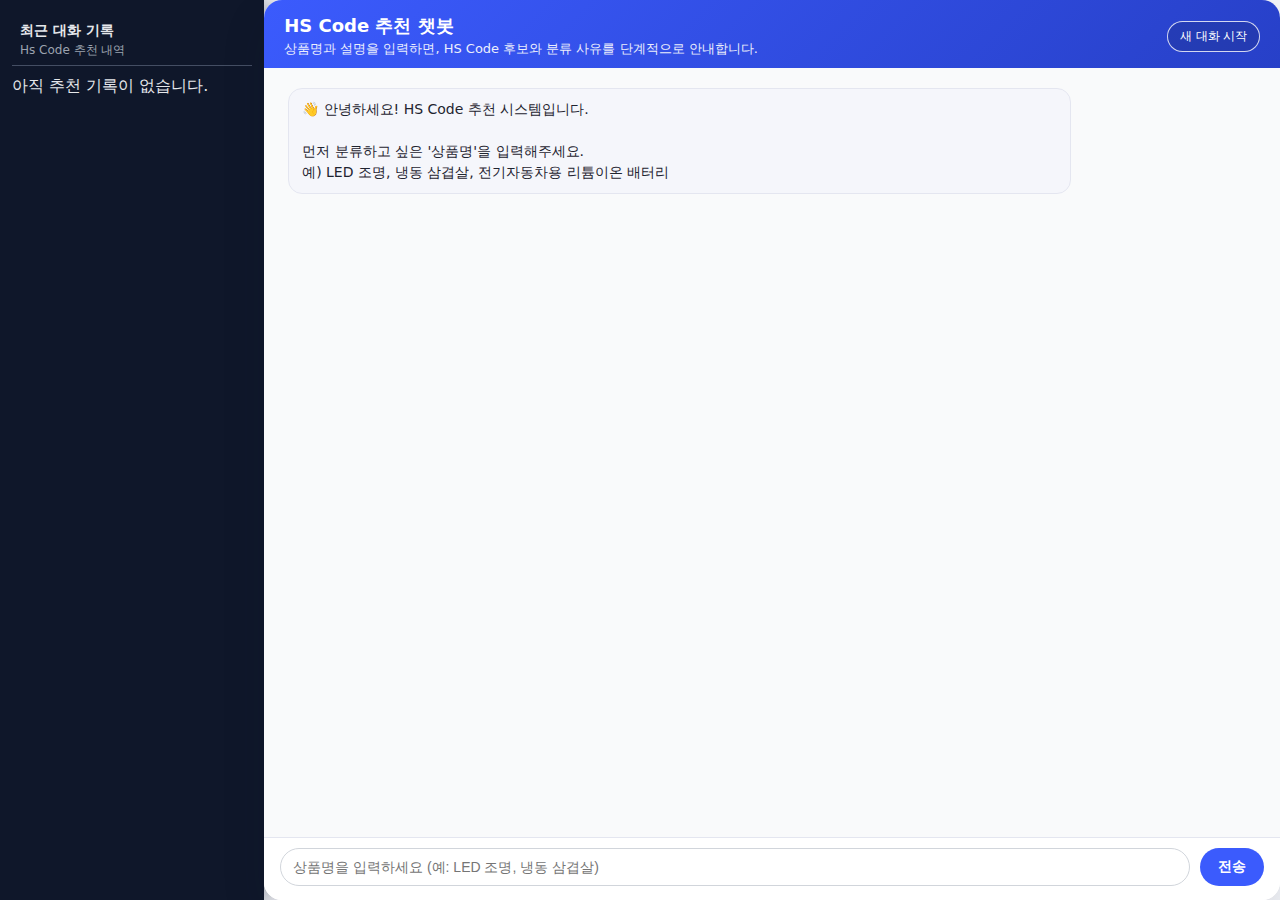
<file: frontend/index.html>
<!DOCTYPE html>
<html lang="ko">
  <head>
    <meta charset="UTF-8" />
    <title>HS Code 챗봇</title>
    <link rel="stylesheet" href="style.css" />
  </head>
  <body>
    <div class="app-shell">
      <!-- 왼쪽 사이드바: 최근 추천 기록 -->
      <aside class="sidebar">
        <div class="sidebar-header">
          <div class="sidebar-title">최근 대화 기록</div>
          <div class="sidebar-caption">Hs Code 추천 내역</div>
        </div>
        <div id="history-list" class="history-list">
          <div class="history-empty">아직 추천 기록이 없습니다.</div>
        </div>
      </aside>

      <!-- 메인 챗봇 영역 -->
      <div class="chat-container">
        <div class="chat-header">
          <div class="chat-title-row">
            <div>
              <div class="chat-title">HS Code 추천 챗봇</div>
              <div class="chat-subtitle">
                상품명과 설명을 입력하면, HS Code 후보와 분류 사유를 단계적으로 안내합니다.
              </div>
            </div>
            <button id="reset-btn" class="reset-btn">새 대화 시작</button>
          </div>
        </div>

        <div id="chat" class="chat-messages"></div>

        <div class="chat-input">
          <input
            id="input"
            type="text"
            placeholder="메시지를 입력하세요..."
          />
          <button id="send">전송</button>
        </div>
      </div>
    </div>

    <script src="main.js"></script>
  </body>
</html>
</file>
<file: frontend/style.css>
:root {
  --bg-page: #f3f4f8;
  --primary: #3b5bfd;
  --primary-dark: #2740c8;
  --accent: #00b894;
  --border-subtle: #e4e6f0;
  --text-main: #1f2430;
  --text-muted: #6b7280;
  --bubble-bot: #f5f6fb;
  --bubble-user: #e5edff;
}

/* 전체 페이지 레이아웃 */
body {
  margin: 0;
  height: 100vh;
  overflow: hidden; /* 메인 스크롤은 chat-messages에서만 */
  font-family: -apple-system, BlinkMacSystemFont, system-ui, sans-serif;
  background: var(--bg-page);
  color: var(--text-main);
}

.app-shell {
  height: 100vh;
  display: flex;
  justify-content: center;
  align-items: stretch;
}

/* ───── 사이드바 (왼쪽 최근 기록) ───── */

.sidebar {
  width: 260px;
  background: #0f172a;
  color: #e5e7eb;
  padding: 14px 12px 16px;
  display: flex;
  flex-direction: column;
  box-shadow: 6px 0 20px rgba(15, 23, 42, 0.35);
}

.sidebar-header {
  padding: 8px 8px 6px;
  border-bottom: 1px solid rgba(148, 163, 184, 0.4);
}

.sidebar-title {
  font-size: 14px;
  font-weight: 600;
}

.sidebar-caption {
  font-size: 12px;
  margin-top: 2px;
  color: #9ca3af;
}

.history-list {
  flex: 1;
  margin-top: 10px;
  overflow-y: auto;
  padding-right: 6px;
}

.history-item {
  padding: 8px 9px;
  margin-bottom: 6px;
  border-radius: 10px;
  background: rgba(15, 23, 42, 0.6);
  border: 1px solid rgba(148, 163, 184, 0.5);
  cursor: pointer;                 /* ← 클릭 가능 표시 */
  transition: background 0.15s, transform 0.05s;
}

.history-item:hover {
  background: rgba(15, 23, 42, 0.8);
  transform: translateY(-1px);
}


.history-title {
  font-size: 13px;
  font-weight: 500;
  color: #e5e7eb;
}

.history-sub {
  font-size: 11px;
  color: #9ca3af;
  margin-top: 2px;
}

/* ───── 메인 챗봇 컨테이너 ───── */

.chat-container {
  width: min(1100px, 100% - 48px);
  height: 100vh;
  margin: 0 auto;
  background: #ffffff;
  border-radius: 18px;
  box-shadow: 0 18px 45px rgba(15, 23, 42, 0.12);
  display: flex;
  flex-direction: column;
  overflow: hidden;
}

/* 상단 헤더 */
.chat-header {
  padding: 14px 20px 10px;
  background: linear-gradient(135deg, var(--primary) 0%, var(--primary-dark) 100%);
  color: #ffffff;
}

.chat-title-row {
  display: flex;
  justify-content: space-between;
  align-items: center;
  gap: 8px;
}

.chat-title {
  font-size: 18px;
  font-weight: 700;
}

.chat-subtitle {
  font-size: 13px;
  opacity: 0.9;
  margin-top: 2px;
}

/* 새 대화 시작 버튼 */
.reset-btn {
  padding: 6px 12px;
  font-size: 12px;
  border-radius: 999px;
  border: 1px solid rgba(255, 255, 255, 0.8);
  background: rgba(15, 23, 42, 0.15);
  color: #ffffff;
  cursor: pointer;
  white-space: nowrap;
  transition: background 0.15s, transform 0.05s, box-shadow 0.15s;
}

.reset-btn:hover {
  background: rgba(15, 23, 42, 0.28);
  box-shadow: 0 4px 12px rgba(15, 23, 42, 0.25);
}

.reset-btn:active {
  transform: translateY(1px);
}

/* 메시지 영역: 여기만 스크롤 */
.chat-messages {
  flex: 1;
  padding: 20px 24px;
  background: #f9fafb;
  overflow-y: auto;
}

/* 메시지 버블 */
.msg {
  max-width: 78%;
  padding: 10px 13px;
  border-radius: 14px;
  font-size: 14px;
  line-height: 1.5;
  margin-bottom: 10px;
  white-space: pre-line;
}

.msg.bot {
  margin-right: auto;
  background: var(--bubble-bot);
  border: 1px solid var(--border-subtle);
}

.msg.user {
  margin-left: auto;
  background: var(--bubble-user);
  border: 1px solid #d1ddff;
}

/* 입력 영역 (하단 고정) */
.chat-input {
  padding: 10px 16px 14px;
  border-top: 1px solid var(--border-subtle);
  background: #ffffff;
  display: flex;
  gap: 10px;
}

.chat-input input {
  flex: 1;
  padding: 10px 12px;
  border-radius: 999px;
  border: 1px solid #d1d5db;
  font-size: 14px;
  outline: none;
  transition: border-color 0.15s, box-shadow 0.15s, background-color 0.15s;
}

.chat-input input:focus {
  border-color: var(--primary);
  box-shadow: 0 0 0 2px rgba(59, 91, 253, 0.18);
  background: #ffffff;
}

.chat-input button {
  padding: 0 18px;
  border-radius: 999px;
  border: none;
  background: var(--primary);
  color: #ffffff;
  font-size: 14px;
  font-weight: 600;
  cursor: pointer;
  display: flex;
  align-items: center;
  justify-content: center;
  white-space: nowrap;
  transition: background 0.15s, transform 0.05s, box-shadow 0.15s;
}

.chat-input button:hover {
  background: var(--primary-dark);
  box-shadow: 0 6px 16px rgba(59, 91, 253, 0.35);
}

.chat-input button:active {
  transform: translateY(1px);
  box-shadow: 0 3px 8px rgba(59, 91, 253, 0.25);
}

/* 모바일 / 좁은 화면에서는 사이드바 숨김 */
@media (max-width: 900px) {
  .sidebar {
    display: none;
  }

  .chat-container {
    width: 100%;
    border-radius: 0;
    box-shadow: none;
  }

  .chat-messages {
    padding: 16px 14px;
  }

  .chat-header {
    padding: 12px 14px;
  }
}
/* ===== 로딩(Typing) 애니메이션 추가 ===== */

/* 로딩 버블 스타일 */
.msg.loading {
  background: #f5f6fb;
  border: 1px solid #e4e6f0;
  color: #6b7280;
  font-style: italic;
  width: fit-content;
  display: flex;
  align-items: center;
  gap: 6px;
  padding: 12px 16px;
}

/* 점(Dot) 3개 스타일 */
.typing-dot {
  width: 8px;
  height: 8px;
  background-color: #3b5bfd; /* 파란색 */
  border-radius: 50%;
  animation: typingBounce 1.4s infinite ease-in-out both;
}

.typing-dot:nth-child(1) { animation-delay: -0.32s; }
.typing-dot:nth-child(2) { animation-delay: -0.16s; }
.typing-dot:nth-child(3) { animation-delay: 0s; }

/* 콩콩 뛰는 키프레임 */
@keyframes typingBounce {
  0%, 80%, 100% { transform: scale(0); }
  40% { transform: scale(1); }
}
</file>
